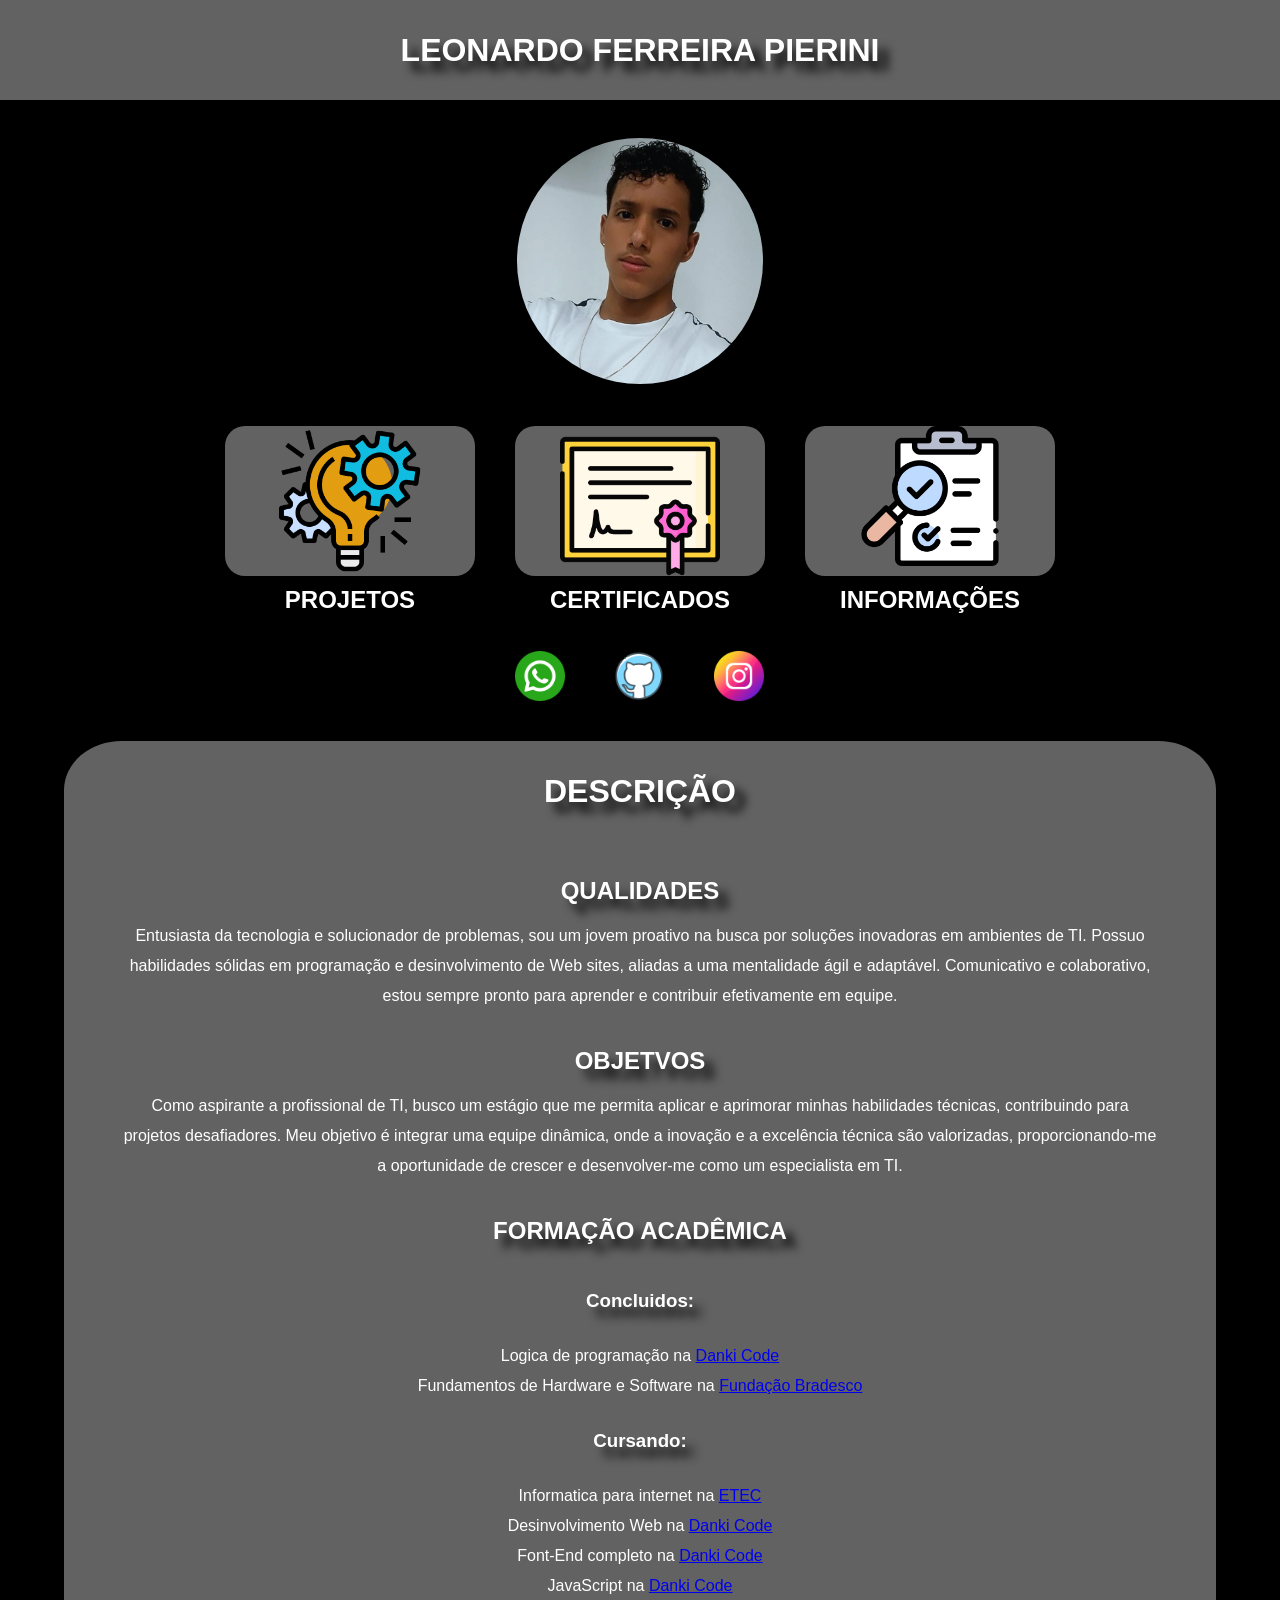
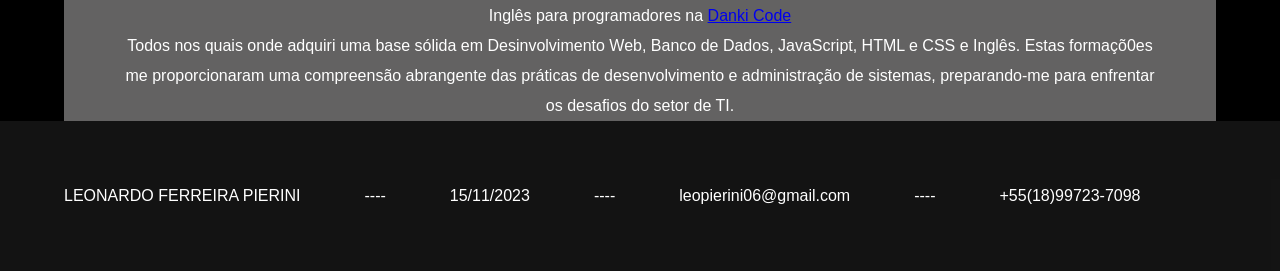
<file: index.html>
<!DOCTYPE html>
<html>
<head>


<!-- Google tag (gtag.js) -->
<script async src="https://www.googletagmanager.com/gtag/js?id=G-B4K4CMCTYX"></script>
<script>
  window.dataLayer = window.dataLayer || [];
  function gtag(){dataLayer.push(arguments);}
  gtag('js', new Date());

  gtag('config', 'G-B4K4CMCTYX');
</script>

    <meta name="author" content="Leonardo Pierini">
    <meta name="description" content="Curriculo pessoal sobre mim">
    <meta charset="UTF-8">
    <meta name="keywords" content="Curriculo,meu,trabalho,emprego,desenvolvedor,web,dev,developer,programador,vaga">
    <meta name="viewport" content="width=device-width, initial-scale=1.0">
    <title>Pierini</title>
    <link rel="stylesheet" href="style.css">


</head>



<body>
   <header>
        <h1>
            LEONARDO FERREIRA PIERINI
        </h1>
   </header> 


          <!-- imagem de perfil -->
   <div class="img-profile">
        <img src="img/eu.jpeg" class="im">

      <div class="campos">

        <!-- campo 1-->
         <div class="camp1" >
            <div class="projetos" id="projeto">
                
               <img src="./img/icon_pj.png" class="see">
            </div>
           <h2>PROJETOS</h2>
         </div>
            

         <!-- campo 2 -->
        <div class="camp2">
              <div class="certificados" id="certificado">
                <img src="./img/icon_cert.png" class="see2">
        </div> 
        <h2>CERTIFICADOS</h2>
        </div>

        <!-- campo 3-->
        <div class="camp3">
            <div class="undf" id="info">
            <!-- campo a defimir -->
            <img src="./img/icon_info.png" class="see3">
           </div>
          <h2>INFORMAÇÕES</h2>
        </div>
        
   </div>
</div>

<!-- campo de contatos -->
<div class="camp-contact">
    <!-- whatsapp -->
    <div class="zap" id="whats">
        <img src="./img/whatsapp.png" alt="">
    </div>

    <!-- gitHub -->
    <div class="git" id="github">
        <img src="./img/github.png" alt="">
    </div>


    <!-- instagram -->
    <div class="insta" id="instagram">
        <img src="./img/instagram.png" alt="">
    </div>
</div>


      <!-- descrição sobre a minha pessoa -->
   <div class="descricao">
         <h1>DESCRIÇÃO</h1>
                <h2>QUALIDADES</h2>
                    <P>Entusiasta da tecnologia e solucionador de problemas, sou um jovem proativo na busca por soluções inovadoras em ambientes de TI. Possuo habilidades sólidas em programação e desinvolvimento de Web sites, aliadas a uma mentalidade ágil e adaptável. Comunicativo e colaborativo, estou sempre pronto para aprender e contribuir efetivamente em equipe.</P>

                <h2>OBJETVOS</h2>
                    <p>Como aspirante a profissional de TI, busco um estágio que me permita aplicar e aprimorar minhas habilidades técnicas, contribuindo para projetos desafiadores. Meu objetivo é integrar uma equipe dinâmica, onde a inovação e a excelência técnica são valorizadas, proporcionando-me a oportunidade de crescer e desenvolver-me como um especialista em TI.</p>

                <h2>FORMAÇÃO ACADÊMICA</h2>
                    <h3>Concluidos:</h3> 
                       <p>
                          Logica de programação na <a href="https://cursos.dankicode.com/" target="_blank">Danki Code</a><br>
                          Fundamentos de Hardware e Software na <a href="https://www.ev.org.br/areas-de-interesse" target="_blank">Fundação Bradesco</a><br>
                       </p>

                    <h3>Cursando:</h3>
                       <p>
                         Informatica para internet na <a href="https://www.cps.sp.gov.br/" target="_blank">ETEC </a><br>
                         Desinvolvimento Web na <a href="https://cursos.dankicode.com/" target="_blank">Danki Code</a> <br>
                         Font-End completo na <a href="https://cursos.dankicode.com/" target="_blank">Danki Code</a> <br>
                         JavaScript na <a href="https://cursos.dankicode.com/" target="_blank">Danki Code</a> <br>
                         Inglês para programadores na <a href="https://cursos.dankicode.com/" target="_blank">Danki Code</a> <br>
                        </p> 
                    
                        <p>
                          Todos nos quais onde adquiri uma base sólida em Desinvolvimento Web, Banco de Dados, JavaScript, HTML e CSS e Inglês. Estas formaçõ0es me proporcionaram uma compreensão abrangente das práticas de desenvolvimento e administração de sistemas, preparando-me para enfrentar os desafios do setor de TI.
                        </p>
   </div>

   <footer>
    <p>LEONARDO FERREIRA PIERINI</p>
    <p>----</p>
    <P>15/11/2023</P>
    <p>----</p>
    <P>leopierini06@gmail.com</P>
    <p>----</p>
    <p>+55(18)99723-7098</p>
   </footer>


   <script src="script.js"></script>
</body>
</html>
</file>
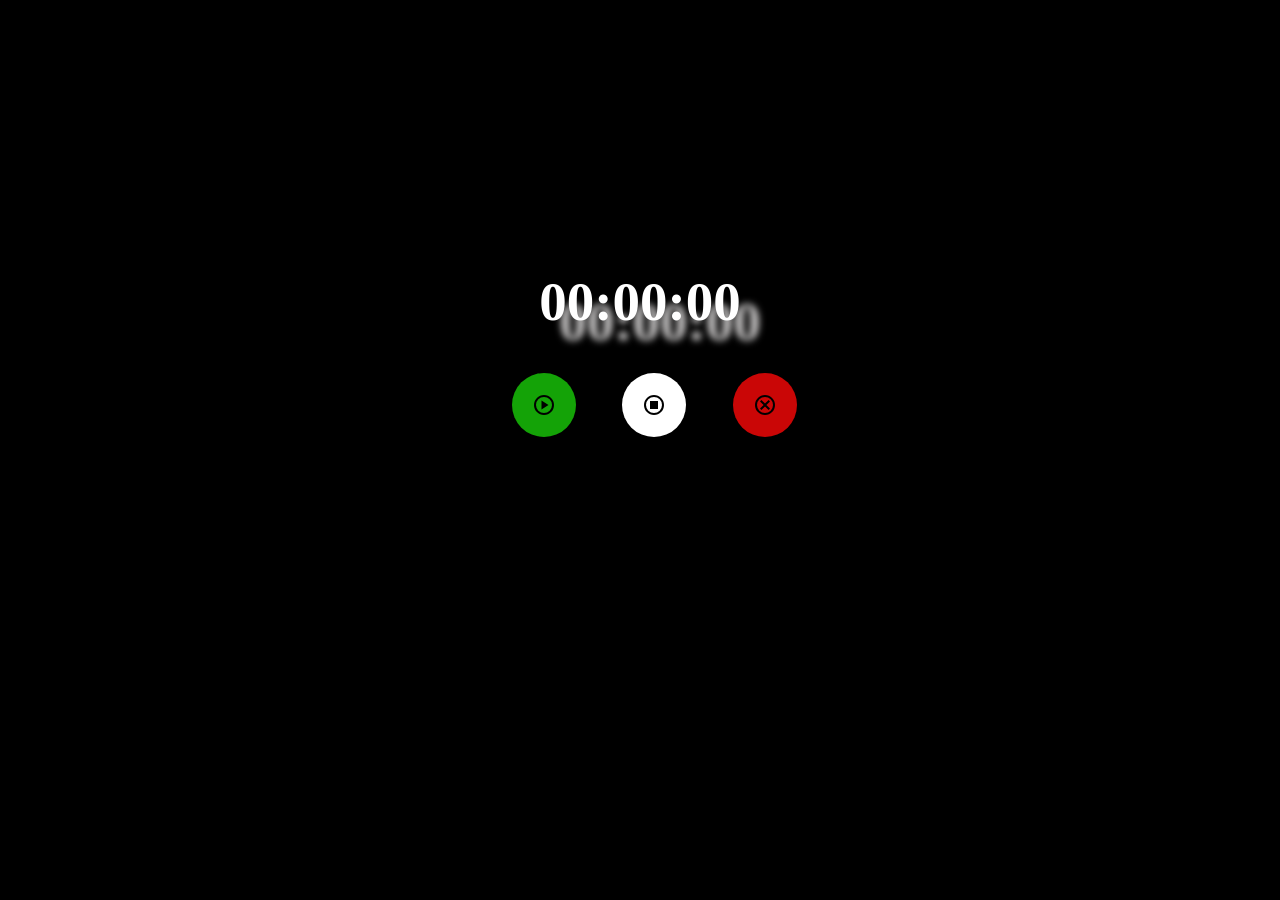
<file: MyProjects/Croometro/index.html>
<!DOCTYPE html>
<html lang="en">
<head>
    
    <meta charset="UTF-8">
    <meta name="viewport" content="width=device-width, initial-scale=1.0">
    <title>Cronômetro</title>
    <link rel="stylesheet" href="style.css">
</head>
<body>
    <div class="total">
        
    <h1 id="time">00:00:00</h1>
         <img src="../Croometro/icons/play_circle_FILL0_wght400_GRAD0_opsz24.png" id="button-iniciar" onclick="start()">Iniciar</button>
         <img src="../Croometro/icons/stop_circle_FILL0_wght400_GRAD0_opsz24.png" id="button-pausar" onclick="pausar()">Pausar</button>
         <img src="../Croometro/icons/cancel_FILL0_wght400_GRAD0_opsz24.png" id="button-zerar" onclick="zerar()">Zerar</button>
    </div>
   


    <script src="../Croometro/script.js"></script>
</body>
</html>
</file>
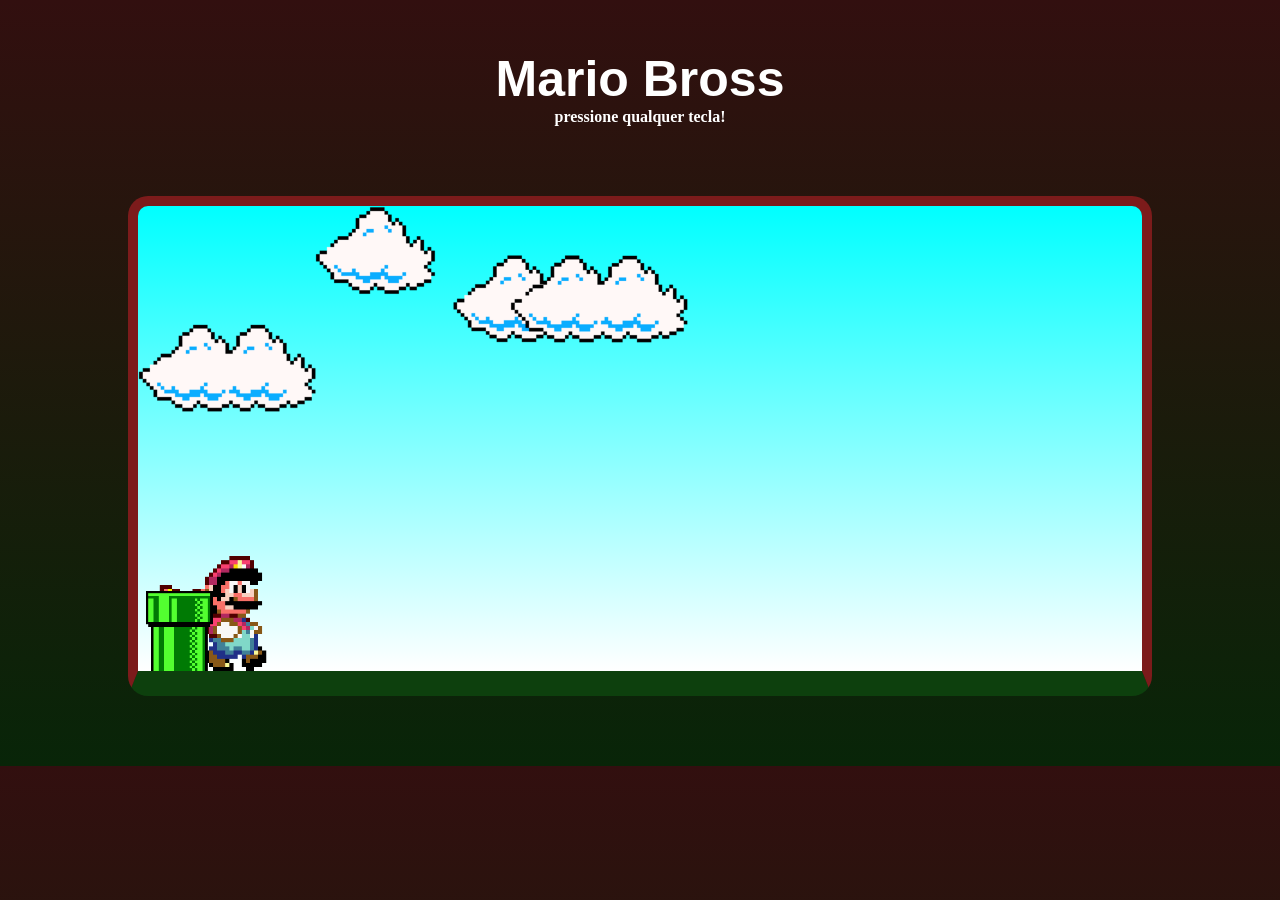
<file: MyProjects/Game_Mario/index.html>
<!DOCTYPE html>
<html >
<head>
    <meta charset="UTF-8">
    <meta name="viewport" content="width=device-width, initial-scale=1.0">
    <title>Document</title>
    <link rel="stylesheet" href="style.css">
</head>
<body>

    <h1>Mario Bross</h1>
     <h4>pressione qualquer tecla!</h4>
    <div class="game-board">
        <img src="./imagens/mario.gif" class="mario" >
        <img src="./imagens/cano.png" class="pipe ">
        <img src="./imagens/clouds.png" class="clouds">
    </div>
   
    


    <script src="script.js"></script>
</body>
</html>
</file>
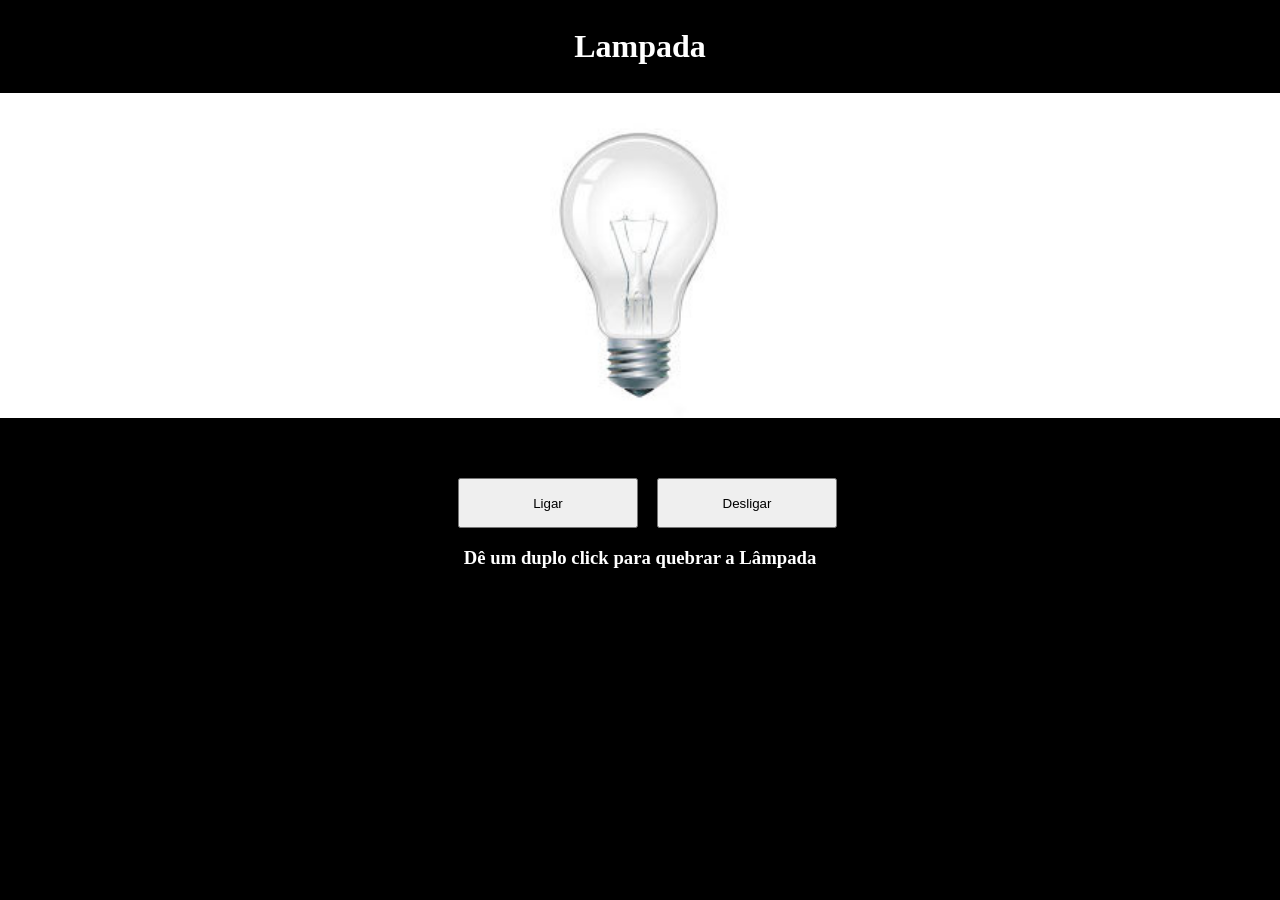
<file: MyProjects/Lampada/html/index.html>
<!DOCTYPE html>
<html lang="en">
<head>
    <meta charset="UTF-8">
    <meta name="viewport" content="width=device-width, initial-scale=1.0">
    <title>Lampada</title>
    <link rel="stylesheet" href="../Css/style.css">
</head>
<body>

    <header >
        <h1>Lampada</h1>
    </header>
    
    <main>
        
        <div id="light">
            <img src="../imgs/desligada.jpg" id="lamp">
        </div>

       
    </main>
       
    <div class="botao">
            <button id="turnOn">Ligar</button> 
            <button id="turnOff">Desligar</button>
        
</div>

<h3>Dê um duplo click para quebrar a Lâmpada</h3>
    <script src="../Js/script.js"></script>
</body>
</html>
</file>
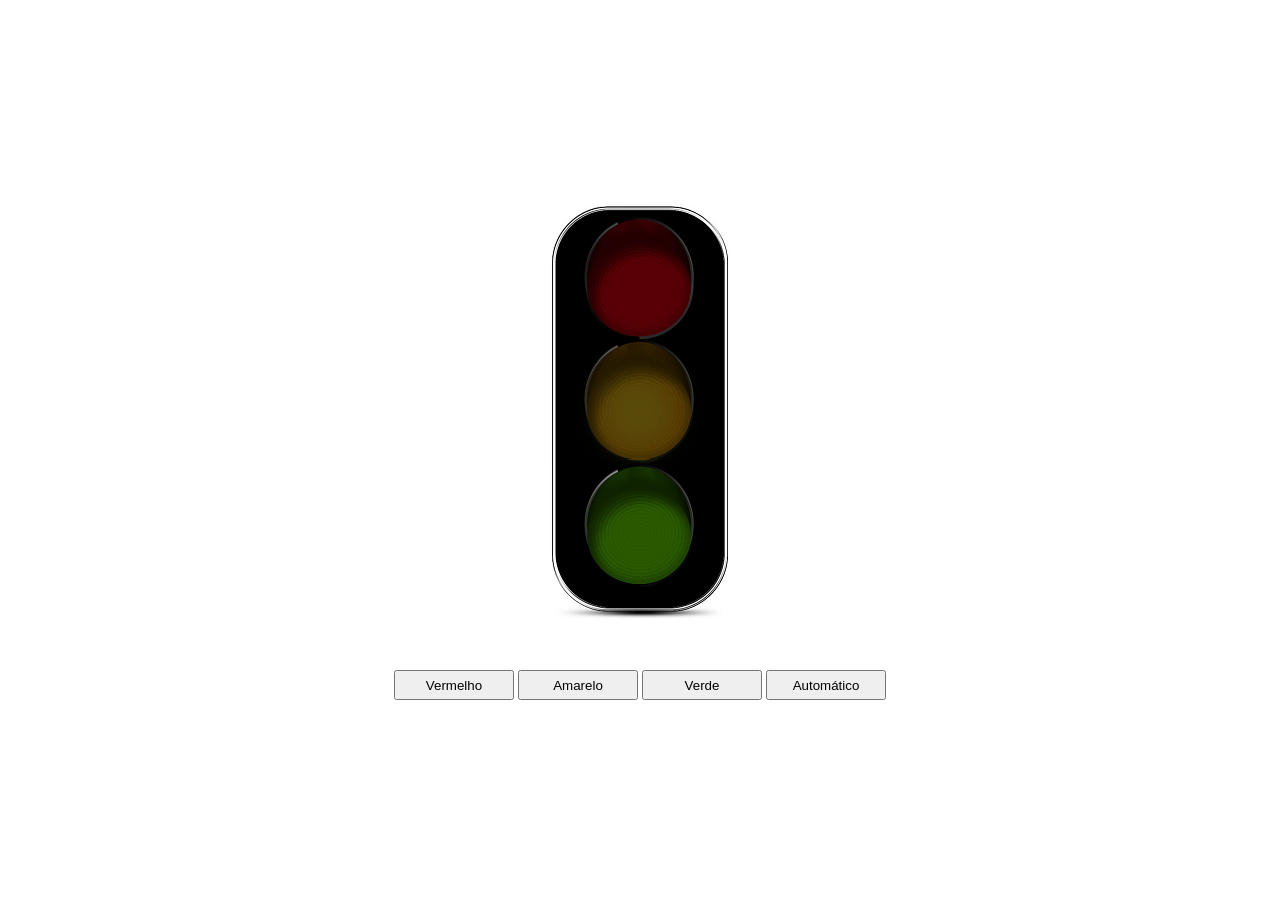
<file: MyProjects/Semaforo/html/index.html>
<!DOCTYPE html>
<html lang="pt-br">
<head>
    <meta charset="UTF-8">
    <meta name="viewport" content="width=device-width, initial-scale=1.0">
    <title>Semáforo</title>
    <link rel="stylesheet" href="../Css/style.css">
</head>
<body>
    <main>

        <!-- imagem do semaforo desligado -->
        <div>
            <img src="../imgs/desligado.png" id='img' >
        </div>

        <!-- Botões de comando de cores do semaforo -->
        <div id='buttons'>
            <button id='red' class="button" >Vermelho</button>
            <button id='yellow' class="button" >Amarelo</button>
            <button id='green' class="button" >Verde</button>
            <button name='teste' id='automatic' class="button" >Automático</button>
        </div>
    </main>

    <script src="../js/script.js"></script>
</body>
</html>
</file>
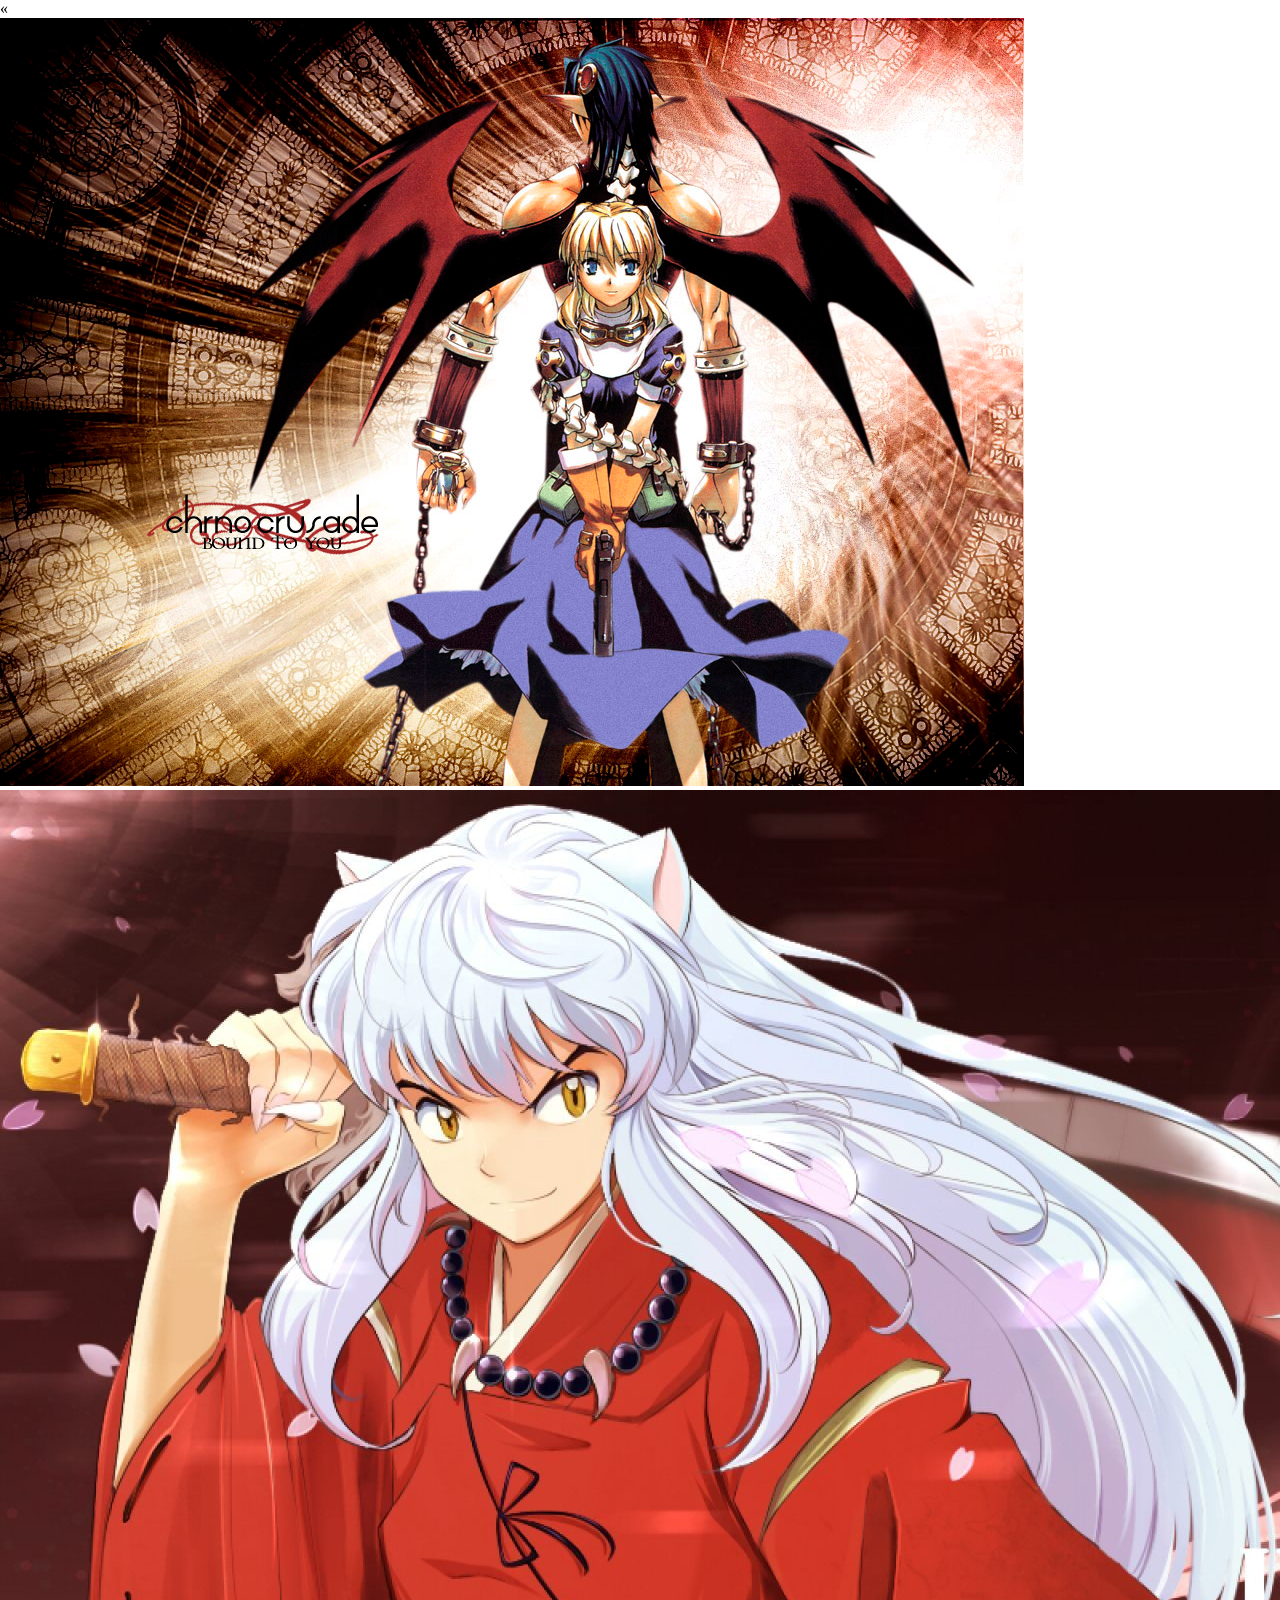
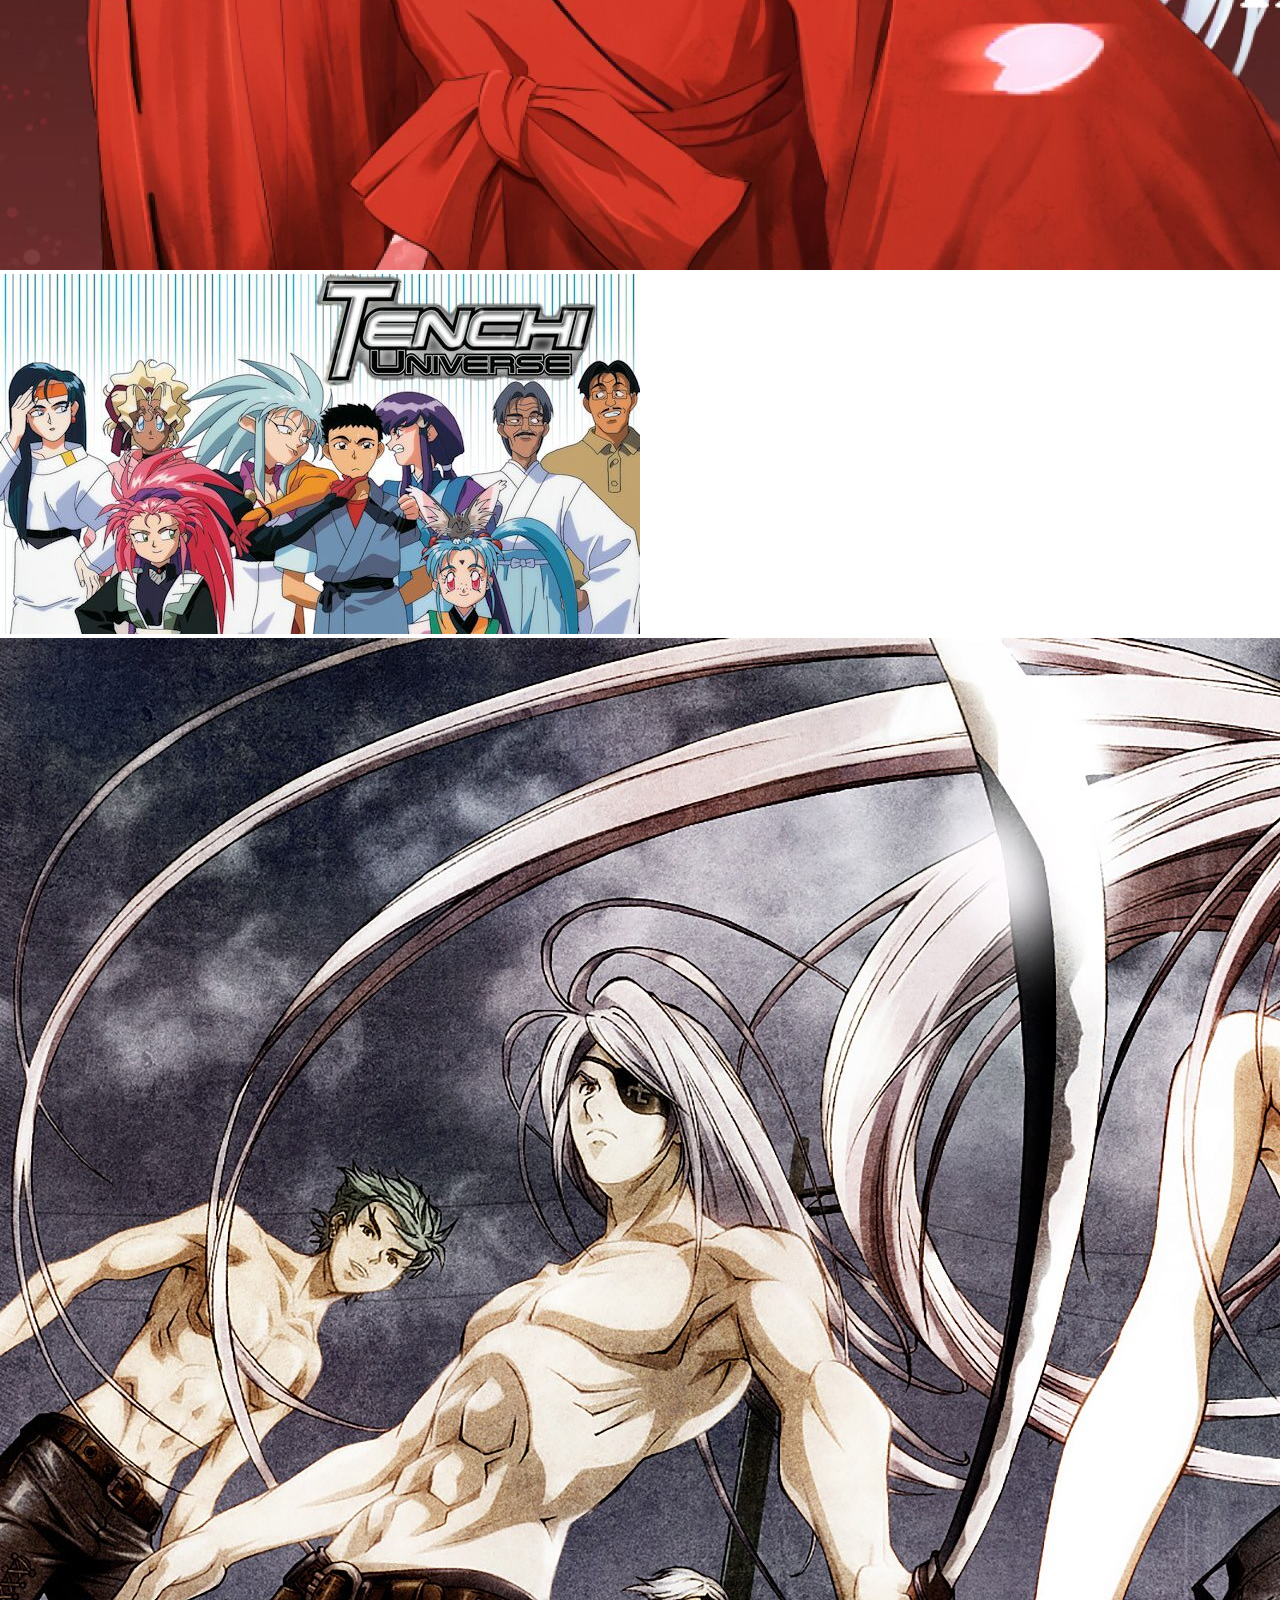
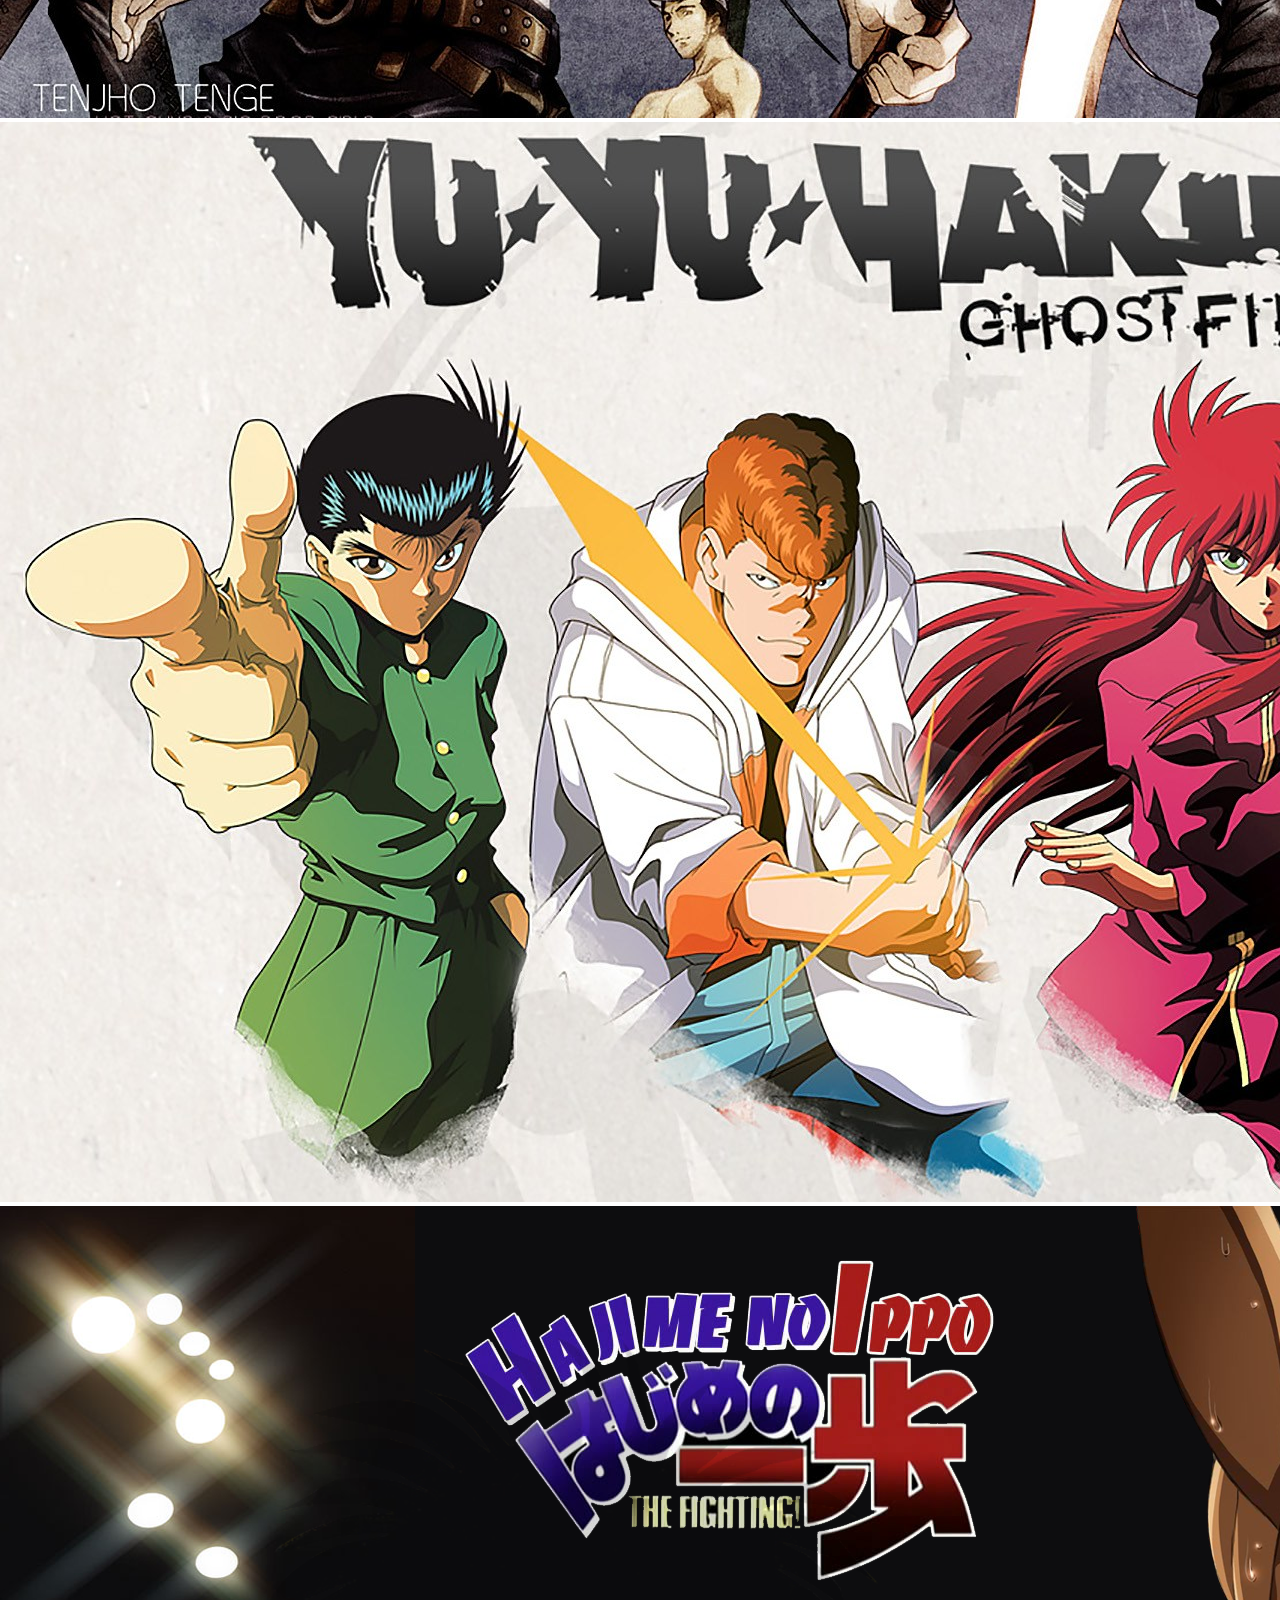
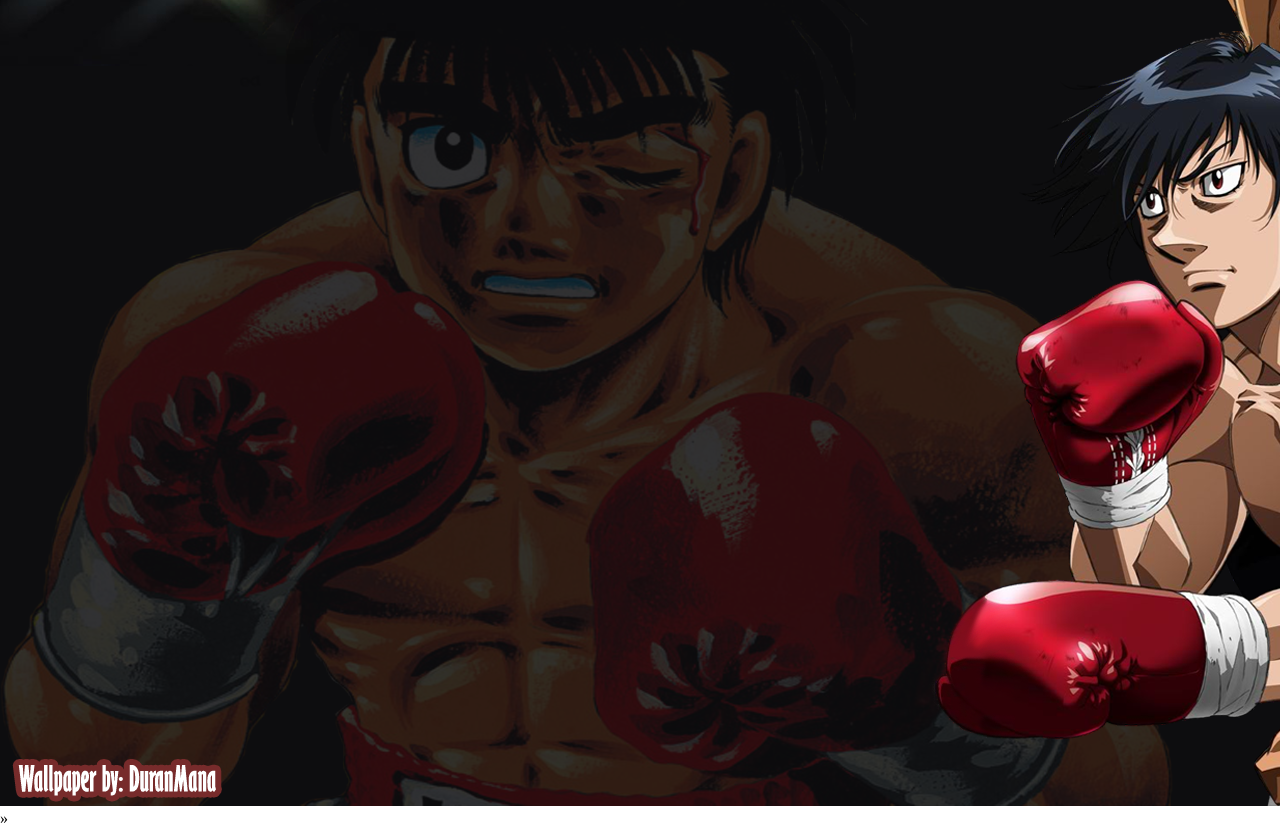
<file: MyProjects/SlideShow/html/index.html>
<!DOCTYPE html>
<html lang="en">
<head>
    <meta charset="UTF-8">
    <meta name="viewport" content="width=device-width, initial-scale=1.0">
    <title>SlideShow</title>
    <link rel="stylesheet" href="../Css/style.css">
</head>
<body>
    
    <div class="container-slide">
        <div class="action-button" id="previous">&laquo</div>
        <div class="container-items" id="container-items"></div>
        <div class="action-button" id="next">&raquo</div>
        
        <div class="indicators" id="indicators"> </div>
    </div>

    <script src="../JS/script.js"></script>
</body>
</html>
</file>
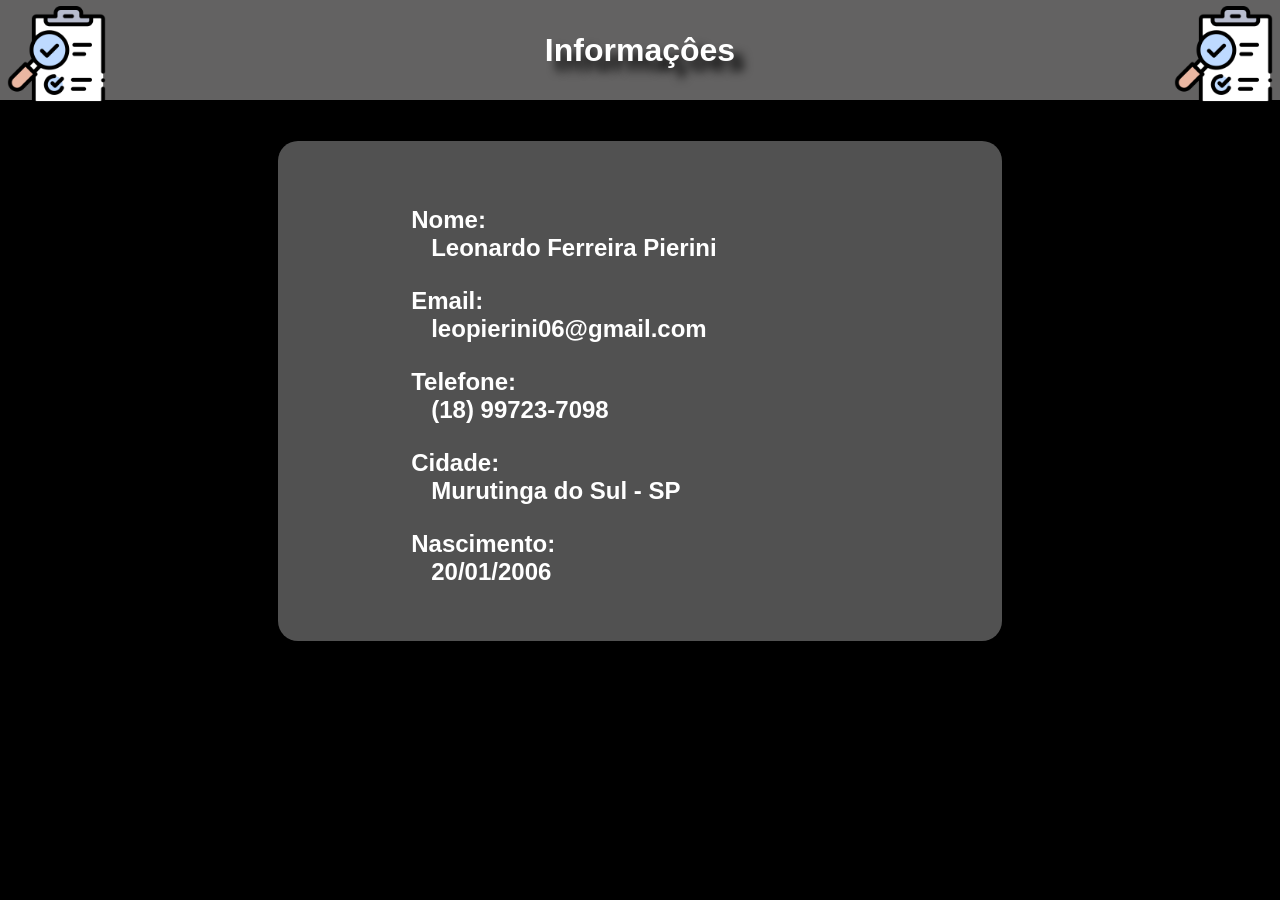
<file: informacao/info.html>
<!DOCTYPE html>
<html lang="en">
<head>
    <!-- Google tag (gtag.js) -->
<script async src="https://www.googletagmanager.com/gtag/js?id=G-B4K4CMCTYX"></script>
<script>
  window.dataLayer = window.dataLayer || [];
  function gtag(){dataLayer.push(arguments);}
  gtag('js', new Date());

  gtag('config', 'G-B4K4CMCTYX');
</script>

    <meta charset="UTF-8">
    <meta name="viewport" content="width=device-width, initial-scale=1.0">
    <title>Document</title>
    <link rel="stylesheet" href="./info.css">
</head>


<body>
        
    <header>
        <img src="../img/icon_info.png"  class="i-info">
        <img src="../img/icon_info.png" class="i-info2">
        <h1>
           Informaçôes
        </h1>
    </header> 

    <div class="box-info">
        <div class="box-text">
             <h2>Nome: <br><p>Leonardo Ferreira Pierini</p></h2><br>
             <h2>Email: <br><p>leopierini06@gmail.com</p></h2><br>
             <h2>Telefone: <br><p>(18) 99723-7098</p></h2><br> 
             <h2>Cidade: <br><p>Murutinga do Sul - SP</p></h2><br>
            <h2>Nascimento: <br> <p>20/01/2006</p></h2><br>
            
        </div>
       
    </div>

</body>
</html>
</file>
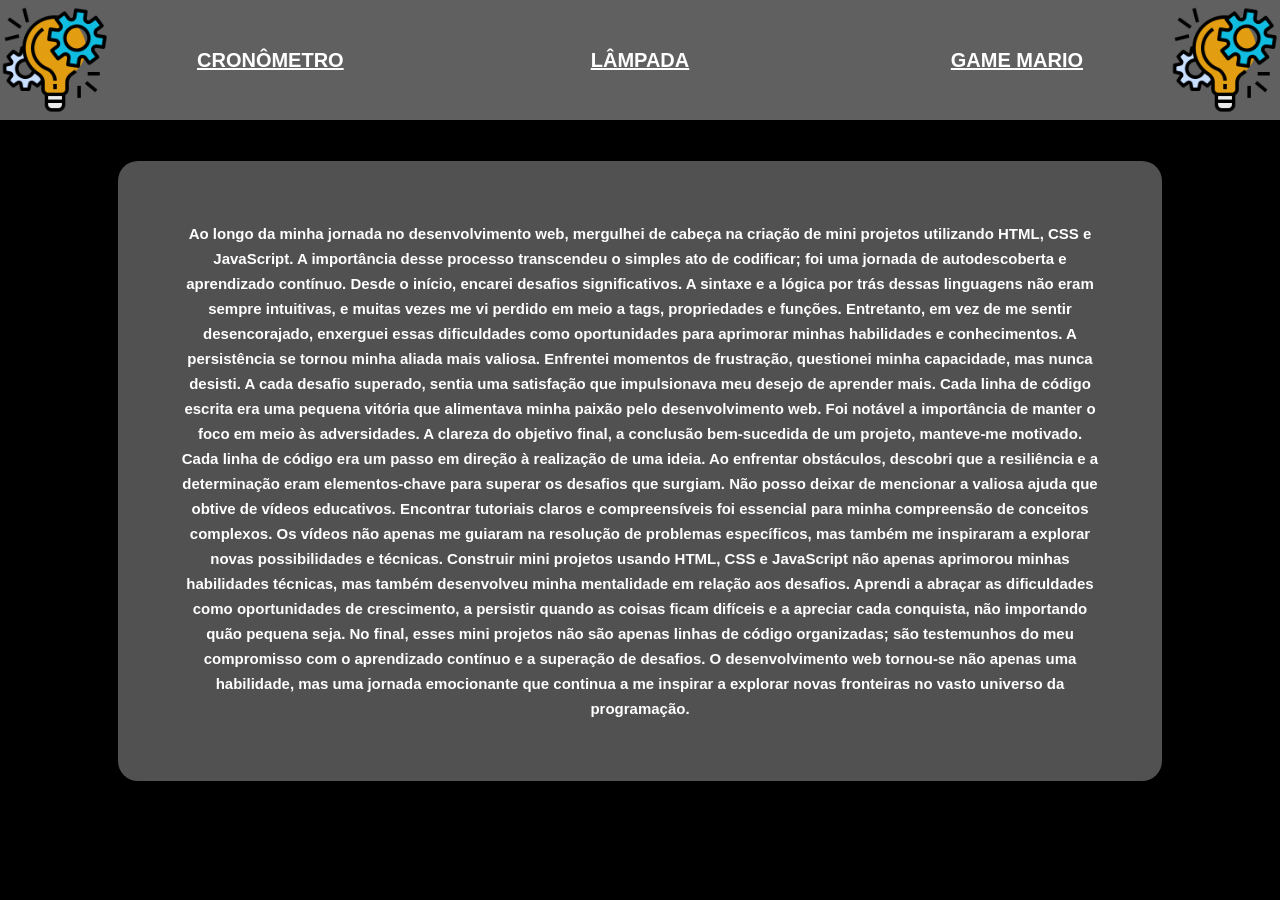
<file: projetos/projetos.html>
<!DOCTYPE html>
<html lang="en">
<head>

    <!-- Google tag (gtag.js) -->
<script async src="https://www.googletagmanager.com/gtag/js?id=G-B4K4CMCTYX"></script>
<script>
  window.dataLayer = window.dataLayer || [];
  function gtag(){dataLayer.push(arguments);}
  gtag('js', new Date());

  gtag('config', 'G-B4K4CMCTYX');
</script>


    <meta charset="UTF-8">
    <meta name="viewport" content="width=device-width, initial-scale=1.0">
    <title>Projetos</title>
    <link rel="stylesheet" href="../projetos/projetos.css">
</head>
<body>

    

    <div class="header">
        <a href="../MyProjects/Game_Mario/index.html">GAME MARIO</a>
        <a href="../MyProjects/Croometro/index.html">CRONÔMETRO</a>
        <a href="../MyProjects/Lampada/html/index.html">LÂMPADA</a>
        <img src="../img/icon_pj.png" class="img-pj">
        <img src="../img/icon_pj.png" class="img-pj2">
    </div>

    <div class="text">
        <p>
            Ao longo da minha jornada no desenvolvimento web, mergulhei de cabeça na criação de mini projetos utilizando HTML, CSS e JavaScript. A importância desse processo transcendeu o simples ato de codificar; foi uma jornada de autodescoberta e aprendizado contínuo.
Desde o início, encarei desafios significativos. A sintaxe e a lógica por trás dessas linguagens não eram sempre intuitivas, e muitas vezes me vi perdido em meio a tags, propriedades e funções. Entretanto, em vez de me sentir desencorajado, enxerguei essas dificuldades como oportunidades para aprimorar minhas habilidades e conhecimentos.
A persistência se tornou minha aliada mais valiosa. Enfrentei momentos de frustração, questionei minha capacidade, mas nunca desisti. A cada desafio superado, sentia uma satisfação que impulsionava meu desejo de aprender mais. Cada linha de código escrita era uma pequena vitória que alimentava minha paixão pelo desenvolvimento web.
Foi notável a importância de manter o foco em meio às adversidades. A clareza do objetivo final, a conclusão bem-sucedida de um projeto, manteve-me motivado. Cada linha de código era um passo em direção à realização de uma ideia. Ao enfrentar obstáculos, descobri que a resiliência e a determinação eram elementos-chave para superar os desafios que surgiam.
Não posso deixar de mencionar a valiosa ajuda que obtive de vídeos educativos. Encontrar tutoriais claros e compreensíveis foi essencial para minha compreensão de conceitos complexos. Os vídeos não apenas me guiaram na resolução de problemas específicos, mas também me inspiraram a explorar novas possibilidades e técnicas.
Construir mini projetos usando HTML, CSS e JavaScript não apenas aprimorou minhas habilidades técnicas, mas também desenvolveu minha mentalidade em relação aos desafios. Aprendi a abraçar as dificuldades como oportunidades de crescimento, a persistir quando as coisas ficam difíceis e a apreciar cada conquista, não importando quão pequena seja.
No final, esses mini projetos não são apenas linhas de código organizadas; são testemunhos do meu compromisso com o aprendizado contínuo e a superação de desafios. O desenvolvimento web tornou-se não apenas uma habilidade, mas uma jornada emocionante que continua a me inspirar a explorar novas fronteiras no vasto universo da programação.
        </p>
    </div>
</body>
</html>
</file>
<file: style.css>
*{
    margin: 0;
}


body{
    font-family: sans-serif;
    background: rgb(0, 0, 0);
}


header{
    background-color: rgb(99, 98, 98);
    line-height: 100px ;
}
header h1{
    color: white;
    text-shadow: 10px 10px 10px black;
    text-align: center;
}



.img-profile{
    margin: 2%;
    display: flex;
}

.im{
    border-radius: 50%;
    margin: 1% 2% 0%;
    overflow: hidden;
    width: 20%;
    object-fit: cover;

}



.campos{
    display: flex;
    margin: 3% 5%;
     
}



.camp1 h2{
    color: white;
    text-align: center;
    margin-top: 10px;
}
.camp2 h2{
    color: white;
    text-align: center;
    margin-top: 10px;
}
.camp3 h2{
    color: white;
    text-align: center;
    margin-top: 10px;
}




.campos .projetos{
    width: 250px;
    height: 150px;
    background-color:rgb(99, 98, 98);
    margin: 2px 20px;
    border-radius: 20px; 
    color: white;
    text-align: center; 
    padding: 0;
    cursor: pointer;
    
}
.campos .certificados{
    width: 250px;
    height: 150px;
    background-color:rgb(99, 98, 98);
    margin: 2px 20px;
    border-radius: 20px;
    color: white;
    text-align: center;
    cursor: pointer;
}
.campos .undf{
    width: 250px;
    height: 150px;
    background-color:rgb(99, 98, 98);
    margin: 2px 20px;
     border-radius: 20px;
     color: white;
     text-align: center;
     cursor: pointer;
}



.descricao{
    background-color: rgb(99, 98, 98);
    border-radius:5% 5% 0 0 ;
    width: 90%;
    text-align: center;
   margin-left: 5%;
}

.descricao h1{
    color: white;
    text-shadow: 10px 10px 10px black;
    text-align: center;
    line-height: 100px;
}

.descricao h2{
    color: white;
    text-shadow: 10px 10px 10px black;
    line-height: 60px;
    text-align: center;
    margin-top: 20px;
}

.descricao p {
    color: white;
    line-height:30px;
    padding: 0 5%;
}

.descricao h3{
    color: white;
    text-shadow: 10px 10px 10px black;
    line-height: 80px;
}


.camp-contact{
    display: flex;
    margin-left: 5%;
    margin-bottom: 7%;
    gap: 7.5%;
    cursor: pointer;
}

.camp-contact .zap img{
    width: 50px;
    position: absolute;
}
.camp-contact .git img{
    width: 50px;
    position: absolute;
}

.camp-contact .insta img{
    width: 50px;
    position: absolute;
}



footer{
    background-color: rgba(44, 44, 44, 0.452);
    display: flex;
    flex-wrap: wrap;
    align-items: center;
    height: 150px;
}
footer p{
    color: white;
    margin-left: 5%;
}


.see{
   width:  150px;
}

.see2{
    width:  160px;
}
.see3{
    width:  140px;
}





.campos .projetos:hover{
    background-color:rgb(88, 88, 88);
}

.campos .undf:hover{
    background-color:rgb(88, 88, 88);
}

.campos .certificados:hover{
    background-color:rgb(88, 88, 88);
}




@media (max-width: 1280px) {
    .img-profile {
      display: block;
      text-align: center;
    }

    .camp-contact{
        justify-content: center;
        margin-left: -4%;
    }

    .campos{
        justify-content: center;
        
    }
}

@media (max-width: 850px) {

    .img-profile{
        margin-top: 10%;
    }
    

    header{
        line-height: 50px ;
    }

   .campos .projetos{
        width: 100%;
        margin: 10% 0 2% 0;
        
    }
    .campos .certificados{
        width: 100%;
        margin: 10% 0 2% 0;
    }
    .campos .undf{
        width: 100%;
        margin: 10% 0 2% 0;
    }

    .campos{
        display: block;
    }

    .camp-contact{
        gap: 10vh;
        margin: 5% 12%;
        margin-left: -4%;
        
    }

    footer{
        display: block;
        text-align: center;
        margin: 25px 0;
        opacity: 0.5;
    }

    .descricao{
        border-radius: 2% 2% 0 0;
    }

    .descricao h2{
        line-height: 50px;
    }

    .im{
        width: 50%;
        height: 50%;
        border: 5px solid rgb(88, 88, 88);
        animation: giro 1s infinite;

    
    }

}
</file>
<file: MyProjects/Croometro/style.css>
*{
    margin: 0;
    padding: 0;
}

body{
    background-color: black;
}

h1{
    color: white;
    text-align: center;
    font-size: 55px;
    margin-bottom: 40px;
    text-shadow: 20px 20px 7px rgb(214, 212, 212);
}

.total{
    margin-top: 270px;
    text-align: center;
}

#button-iniciar{
    background-color: rgb(20, 163, 7);
    color: white;
    padding: 20px 20px;
    border: transparent;
    border-radius: 35px;
    margin-right: 0px;
}

#button-pausar{
    background-color: rgb(255, 255, 255);
    padding: 20px 20px;
    border: transparent;
    border-radius: 35px;
    margin-right: 0px;
}

#button-zerar{
    background-color: rgb(202, 6, 6);
    padding: 20px 20px;
    border: transparent;
    border-radius: 35px;
    margin-right: 0px;
    position: fixed;
}



#button-iniciar:hover{
    background-color: rgb(5, 131, 5);
    padding: 18px 38px;
    transition: 0.5s;
}

#button-pausar:hover{
    background-color: rgb(85, 85, 85);
    padding: 18px 38px;
    transition: 0.5s;
}

#button-zerar:hover{
    background-color: rgb(119, 1, 1);
    padding: 18px 38px;
    transition: 0.5s;
}
</file>
<file: MyProjects/Game_Mario/style.css>
*{
    margin: 0;
    padding: 0;
    box-sizing: border-box;
}

body{
    background: linear-gradient(rgb(50, 15, 15) ,rgb(8, 37, 8));
}

h1{
    font-family: Arial, Helvetica, sans-serif;
    color: white;
    text-align: center;
    margin-bottom: 0;
    margin-top: 50px;
    font-size: 50px;
}

h4{
    color: white;
    text-align: center;
}

.game-board{
    border:  10px solid rgb(124, 27, 27);
    border-bottom:  25px solid rgb(13, 64, 13);
    border-radius: 20px;
    width: 80%;
    height: 500px;
    margin: 70px auto;
    position: relative;
    overflow: hidden;
    background: linear-gradient(aqua, white);
}
.game-board h2{
    text-align: center;
}


.pipe{
    width: 80px;
    position: absolute;
    bottom: -5px;
    animation: cano-animation 1.5s infinite linear; 
}

.mario{
    width: 150px;
    position: absolute;
    bottom: 0;
}

.jump{
    animation: jump 500ms ease-out;
}

.clouds{
    width: 550px;
    position: absolute;
    animation: clouds-animation 5s linear infinite;
}


@keyframes cano-animation {
    from{
        right: -15%;
    }
    to{
        right: 100%;
    }
}

@keyframes jump{
    0%{
        bottom: 0;
    }

    40%{
        bottom: 180px;
    }

    50%{
        bottom: 180px;
    }

    
    60%{
        bottom: 180px;
    }

    100%{
        bottom: 0;
    }



}

@keyframes clouds-animation{
    from{
        right: -550px;
    }
    to{
        right: 100%;
    }
    
}

@media (max-width: 700px){
    h1{
        margin-top: 20px;
        font-size: 50px;
    }
    
.game-board{
    width: 100%;
    height: 450px;
    margin: 50px auto;
}


.pipe{
    width: 80px;
    position: absolute;
    bottom: -5px;
    animation: cano-animation 1s infinite linear; 
}
.jump{
    animation: jump 650ms ease-out;
}

@keyframes jump{
    0%{
        bottom: 0;
    }

    40%{
        bottom: 180px;
    }

    50%{
        bottom: 160px;
    }

    
    60%{
        bottom: 140px;
    }

    100%{
        bottom: 0;
    }

}

}
</file>
<file: MyProjects/Lampada/Css/style.css>
body{
  background-color: black;
  margin: 0;
}


header{
    display: flex;
    align-items: center;
    justify-content: center;
    line-height: 50px;
    background-color: black;
    color: white;
}


#light{
  width: 100%;
  display: flex;
  align-items: center;
  justify-content: center;
  background-color: white;
}


.botao{
  width: 100%;
  text-align: center;
  background-color: black;
  margin-top: 60px;
}

button{
  width: 180px;
  height: 50px;
  margin-left: 15px;
  
}


img{
  width: 250px;
}

h3{
  color: white;
  text-align: center;
}
</file>
<file: MyProjects/Semaforo/Css/style.css>
*{
    margin: 0;
    padding: 0;
    box-sizing: border-box;
}


 main {
    display: flex;
    justify-content: center;
    align-items: center;
    flex-direction: column;
    height: 100vh;
    gap: 5vh;
}

button{
    width: 120px;
    height: 30px;
}
</file>
<file: MyProjects/SlideShow/Css/style.css>
*{
    margin: 0;
    padding: 0;
}
</file>
<file: informacao/info.css>
*{
    margin: 0;
    padding: 0;
}

body{
    background-color: black;
}

header{
    background-color: rgb(99, 98, 98);
    line-height: 100px;
    position: relative;
}

.i-info{
    width: 11vh;
    position: absolute;
    left: 7px;
    top: 6px;
}

.i-info2{
    width: 11vh;
    position: absolute;
    right: 7px;
    top: 6px;
}



header h1{
    color: white;
    text-shadow: 10px 10px 10px black;
    text-align: center;
    font-family: sans-serif;
}


h2,p{
    color: white;
    display: inline-block;
    font-family: sans-serif;
}
h2{
    margin-top: 25px;
    font-family: sans-serif;
}

p{
    margin-left: 20px;
    font-family: sans-serif;
}

.box-info{
    height: 550px;
    width: 55%;
    margin: 41px auto;
    text-align: center;
    background-color: rgba(128, 128, 128, 0.636);
    border-radius: 20px;
    padding: 10px;
}

.box-text{
    height: 550px;
    width: 40%;
    margin: 70px auto;
    border-radius: 20px;
    padding: 10px;
    text-align: left;
}



@media (max-width: 1280px) {
    .box-info{
        height: 480px;
       }

       .box-text{
        width: 65%;
       }
       .box-text{
        margin-top: 20px;
       }
       p{
        margin-left: 20px;
        
       }
 
}

@media (max-width: 850px) {
   
    .box-info{
        height: 40%;
        width: 80%;
       }
       .box-text{
        margin-top: 10x;
        margin: 0;
        width: 100%;
       }
       
       h2{
        display: block;
       }


}
</file>
<file: projetos/projetos.css>
*{
    margin: 0;
    padding: 0;
}

body{
    background-color: black;
}

.header{
    background-color: rgb(96, 96, 96);
    display: flex;
    height: 120px;
   justify-content: center;
   align-items: center;
   gap: 5%;
   position: relative;
}


a{
    padding: 20px 5px;
    position: absolute;
    color: rgb(255, 255, 255);
    font-size: 20px;
    font-weight: bolder;
    font-family:'Lucida Sans', 'Lucida Sans Regular', 'Lucida Grande', 'Lucida Sans Unicode', Geneva, Verdana, sans-serif;
}

a:nth-child(1){
    right: 15%;
}
a:nth-child(2){
    left: 15%;
}

a:hover{
    translate: 0px 3.5px;
    transition: 0.5s;
}



.text{
    height: 550px;
    width: 80%;
    margin: 41px auto;
    text-align: center;
    background-color: rgba(128, 128, 128, 0.636);
    border-radius: 20px;
    padding: 10px;
}

p{
    color: rgb(255, 255, 255);
    font-size: 15px;
    margin: 50px;
    line-height: 25px;
    font-weight: bold;
    font-family:'Lucida Sans', 'Lucida Sans Regular', 'Lucida Grande', 'Lucida Sans Unicode', Geneva, Verdana, sans-serif;
}

.img-pj{
    width: 110px;
   position: absolute;
   left: 0;
    
}
.img-pj2{
    width: 110px;
   position: absolute;
   right: 0;
    
}



@media (max-width: 1280px) {
    .text{
        height: 100%;
     
    }
    
}

@media (max-width: 850px) {

    .header a:nth-child(1){
        margin-left: -20px;
    }

    .header a:nth-child(2){
        margin-left: -20px;
    }
    
    
  a:nth-child(0){
    left: 38%;
    top: 0%;
    
   
  }
  a:nth-child(1){
    left: 37%;
    top: 12%;
    
  }
  a:nth-child(2){
    left: 36%;
    top: 60%;
  }

  .header{
    height: 220px;
  }


}
</file>
